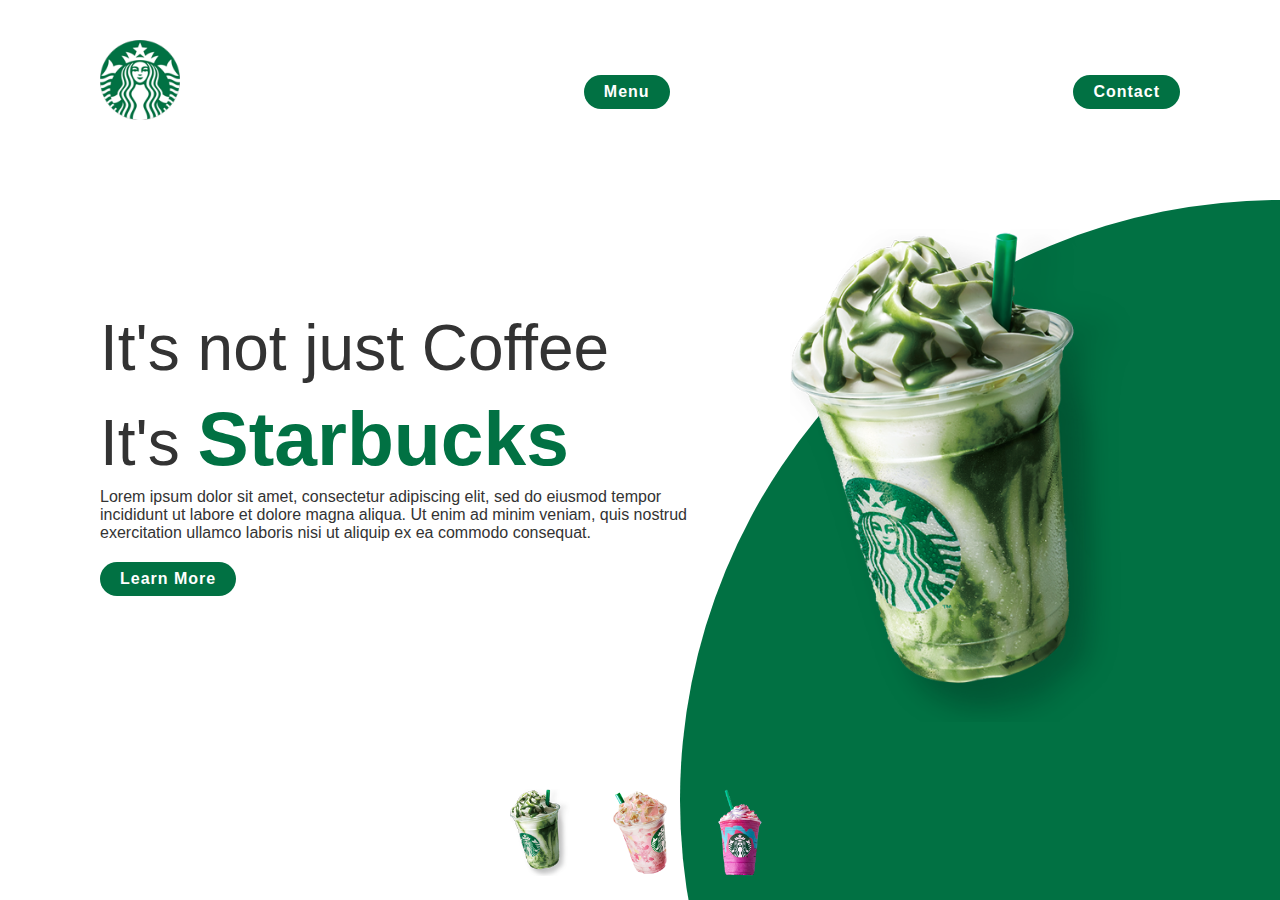
<file: index.html>
<!DOCTYPE html>
<html lang="pt-BR">
<head>
  <meta charset="UTF-8">
  <meta name="viewport" content="width=device-width, initial-scale=1.0">
  <title>Project_Restaurant_Page</title>
  <link rel="stylesheet" href="./src/css/style.css" >
</head>
<body>
  <section>
    <div class="circle" >

    </div>
    <header>
  <a href="#" > <img  class="logo" src="./src/img/logo.png" alt="logomarcar">  </a>

  <a href="./menu.html" class="menu" >Menu</a>
  <a href="./contact.html" class="contact-btn" >Contact</a>
 
    </header>
    <div class="content" >
      <div class="textBox" >
        <h2> It's not just Coffee <br> It's <span>Starbucks</span> </h2>
        <p>Lorem ipsum dolor sit amet, consectetur adipiscing elit, sed do eiusmod tempor incididunt ut labore et dolore magna aliqua. Ut enim ad minim veniam, quis nostrud exercitation ullamco laboris nisi ut aliquip ex ea commodo consequat. </p>
        <a href="#">Learn More</a>
      </div>
      <div class="imgBox">
        <img class="starbucks" src="./src/img/img1.png" alt="imgaem de sorvete">
      </div>
    </div>
    <ul class="thumb">
      <li> <img src="./src/img/thumb1.png" alt="imagem copo sorvete" onclick="imgSlider('./src/img/img1.png');changeCircleColor('#017143')"> </li>
      <li> <img src="./src/img/thumb2.png" alt="imagem copo sorvete" onclick="imgSlider('./src/img/img2.png');changeCircleColor('#eb7495')"> </li>
      <li> <img src="./src/img/thumb3.png" alt="imagem copo sorvete" onclick="imgSlider('./src/img/img3.png');changeCircleColor('#d752b1')"> </li>
    </ul>
  </section>
  

  <script type="text/javascript" >
    function imgSlider(anything) {
      document.querySelector('.starbucks').src = anything;
    }

    function changeCircleColor(color) {
      const circle = document.querySelector('.circle');
      circle.style.background = color;
    }


  </script>
</body>
</html>
</file>
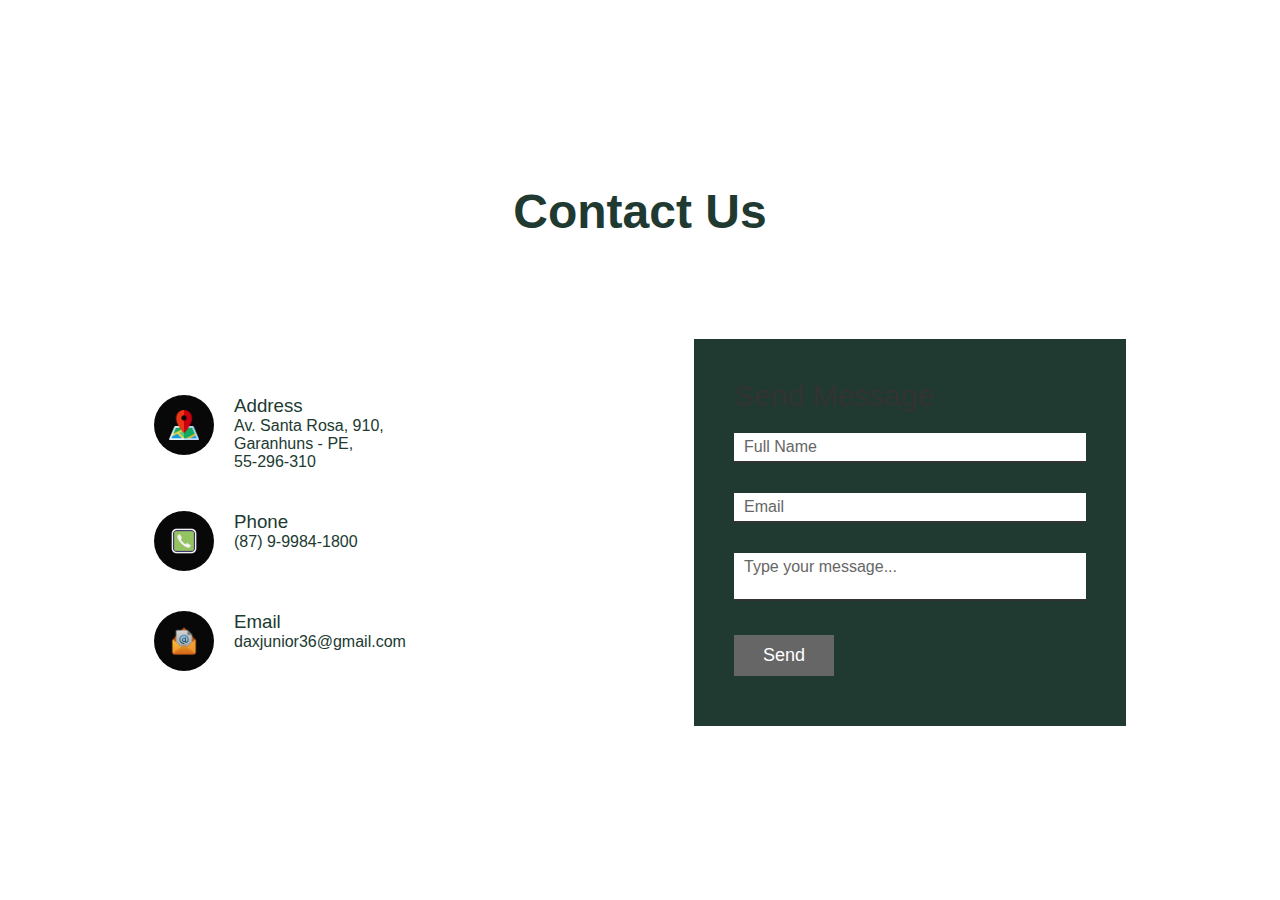
<file: contact.html>
<!DOCTYPE html>
<html lang="pt-BR">
<head>
  <meta charset="UTF-8">
  <meta name="viewport" content="width=device-width, initial-scale=1.0">
  <title>Document</title>
  <link rel="stylesheet" href="./src/css/style.css" >
</head>
<body>
  <section class="contact-one" >
    <div class="content-one">
        <h2>Contact Us</h2>
        <!-- <p>Entre em contato</p> -->
    </div>
    <div class="container-one">
      <div class="contactInfo">
        <div class="box">
          <div class="icon" ><img class="icons" src="./src/img/mapa.png" alt=""></div>
          <div class="texty">
            <h3>Address</h3>
            <p>Av. Santa Rosa, 910, <br> Garanhuns - PE, <br> 55-296-310</p>
          </div>
        </div>

        <div class="box">
          <div class="icon"><img class="icons" src="./src/img/telefone.png" alt=""></div>
          <div class="texty">
            <h3>Phone</h3>
            <p>(87) 9-9984-1800</p>
          </div>
        </div>

        <div class="box">
          <div class="icon"><img class="icons" src="./src/img/email.png" alt=""></div>
          <div class="texty">
            <h3>Email</h3>
            <p>daxjunior36@gmail.com</p>
          </div>
        </div>
      </div>
      <div class="contactForm">
        <form>
          <h2>Send Message</h2>
          <div class="inputBox">
            <input type="text" name="" required="required">
            <span>Full Name</span>
          </div>
          <div class="inputBox">
            <input type="text" name="" required="required">
            <span>Email</span>
          </div>
          <div class="inputBox">
            <textarea required="required" ></textarea>
            <span>Type your message...</span>
          </div>
          <div class="inputBox">
            <input type="submit" name="" value="Send">
           
          </div>
        </form>
      </div>
    </div>
  </section>
</body>
</html>
</file>
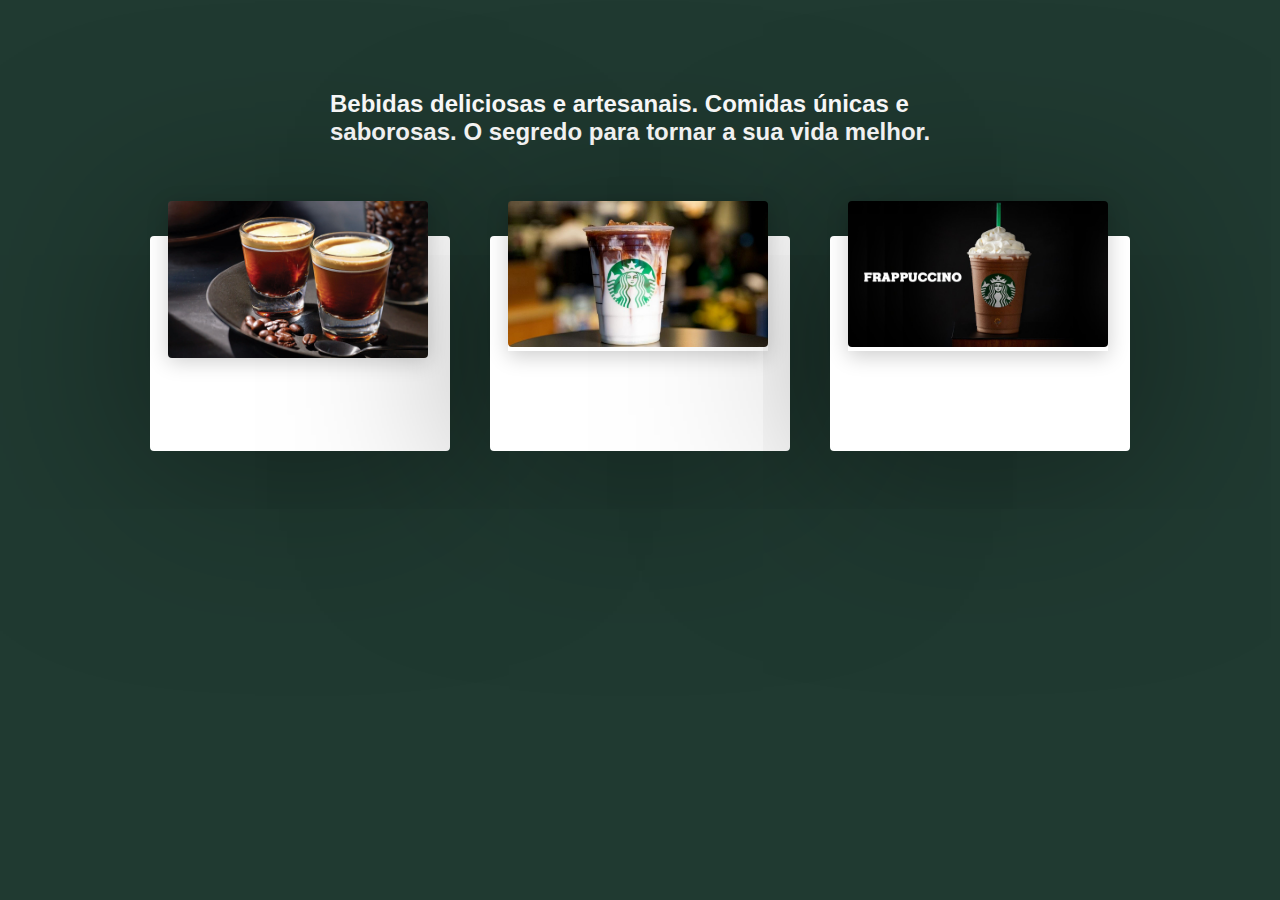
<file: menu.html>
<!DOCTYPE html>
<html lang="pt-BR">
<head>
  <meta charset="UTF-8">
  <meta name="viewport" content="width=device-width, initial-scale=1.0">
  <title>Document</title>
  <link rel="stylesheet" href="./src/css/style.css" >
</head>
<body>
  <div >
    <div class="texto_principal">
    <h2>Bebidas deliciosas e artesanais. Comidas únicas e saborosas. O segredo para tornar a sua vida melhor.</h2>
    
  </div>
    <div class="container">
      <div class="card">
        <div class="imgBox">
          <img src="./src/img/expresso01.jpg" alt="imagem de café">
        </div>
        <div class="content-description" >
          <h2>  Espresso</h2>

          <p> Café espresso com um sabor complexo e intenso. Espresso Duplo com uma dose dupla de café que o torna mais intenso</p>
        </div>
      </div>
      <div class="card">
        <div class="imgBox">
          <img src="./src/img/leite_vegetal.jpeg" alt="imagem de chá">
        </div>
        <div class="content-description" >
          <h2>  Latte Macchiato </h2>

          <p> Café espresso com um leve toque de leite terminado com uma camada de creme de leite.</p>
        </div>
      </div>
      <div class="card">
        <div class="imgBox">
          <img src="./src/img/Frappuccino.jpg" alt="imagem de chá">
        </div>
        <div class="content-description" >
          <h2>Frappuccino </h2>
          <div> 
          <p> Bebida refrescante com gelo triturado, café, leite ou bebida vegetal e natas. Pode escolher o seu sabor favorito.

          </p>
        </div> 
        </div>
      </div>
    </div>
</body>
</html>
</file>
<file: src/css/style.css>
@import './menu/menu.css';
@import './home/home.css';
@import './contato/contato.css';


* {
  margin: 0;
  padding: 0;
  font-family: 'Poppins', sans-serif;
  box-sizing: border-box;
  text-decoration: none;
}
</file>
